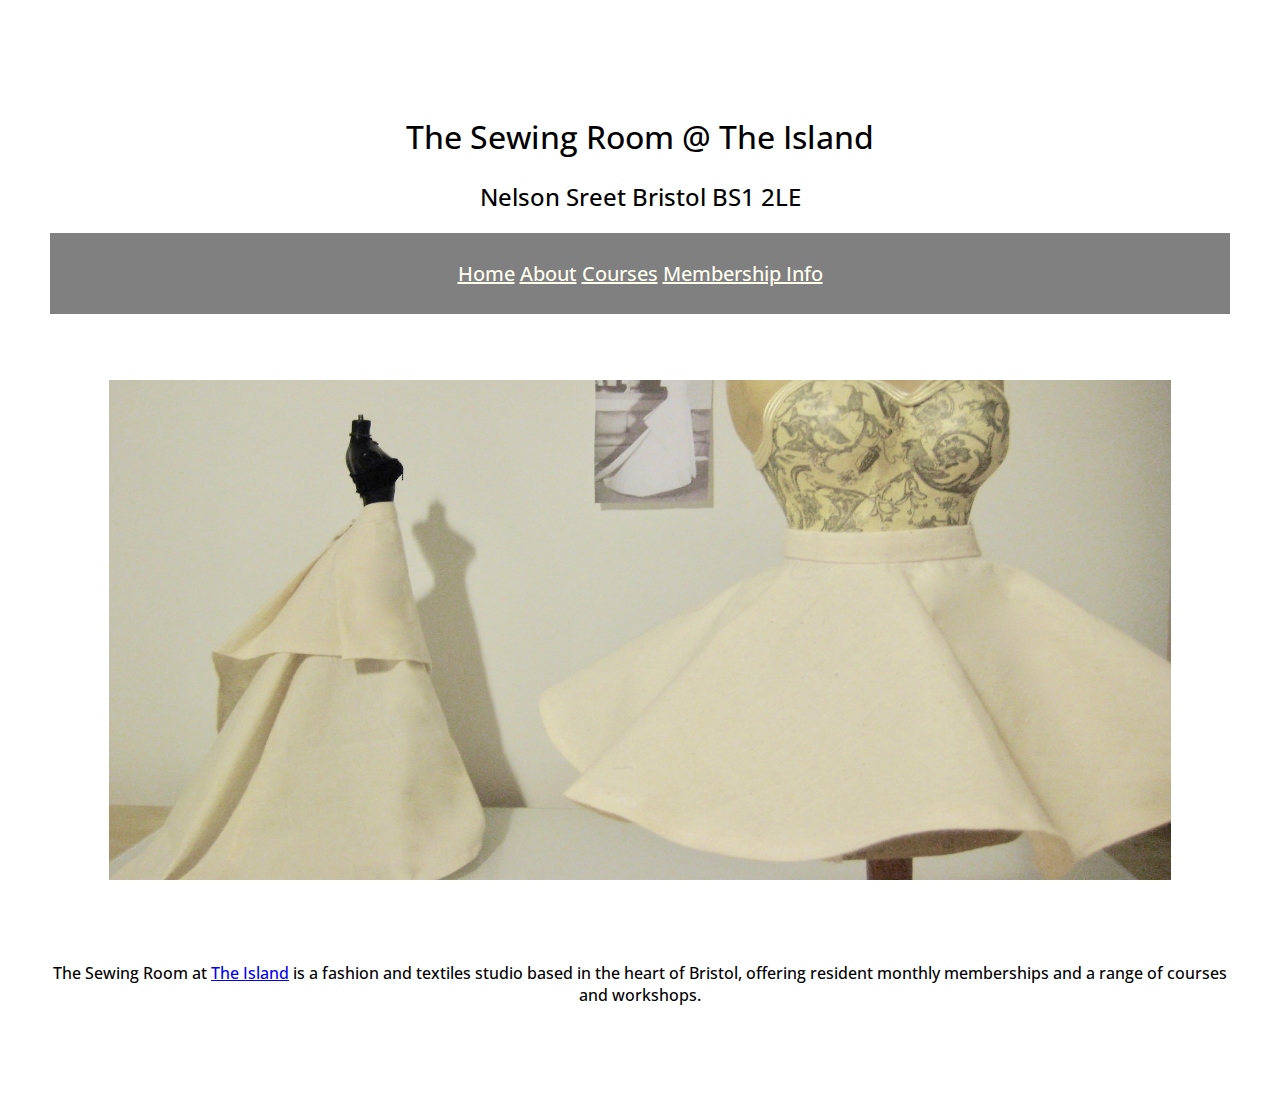
<file: index.html>
<!DOCTYPE html>
<html lang="en">
<head>
    <meta charset="UTF-8">
    <link rel="stylesheet"  href="style.css">
    <title>Welcome to The Sewing Room Bristol </title>

</head>


<body>
    <br>
    <br>

    <h1 class="h1">The Sewing Room @ The Island</h1>
        <h2>Nelson Sreet Bristol BS1  2LE <h2>


    <div class="nav">
        <br>
    <a href="index.html"class="nav" >Home</a>
    <a href="about.html"class="nav" >About</a>
    <a href="courses.html"class="nav">Courses</a>
    <a href="membership.html"class="nav">Membership Info</a>
    
    <br>
    <br>
    </div>
    <br>
    <br>

    <div>
    
    <img class="pictures"src= "images/img_standsc.jpg" alt="dress_stands " height="500">

    </div>
    <div>

    </div>    
        
    <br>
    <br>

    <div class= "intro">
        
        <p class= "small"> The Sewing Room at <a href="https://artspace.uk/venue/the-island">The Island</a> is a fashion and textiles studio based in the heart of Bristol, offering resident monthly memberships and a range of courses and workshops.</p>
    
    </div>
            
    <br> 
        <!-- <a href="about.html">about</a> -->


        <!-- <p><a href="https://artspace.uk/venue/the-island//"</p>
        <a href="">The Island</a> a studio complex, arts facility and events space, based in the Old Bridewell Police Station in Bristol city centre. -->
<!-- 
        .
    </p>
    <a href="https://wearecodenation.com/">Code Nation</a>
    <br>
<a href="https://wearecodenation.com/" target="_blank">Code Nation</a>
    <br>

    <img src= "pattern_cutting image.jpg" alt="pattern_cutting" height="800" -->

</body>

</html>
</file>
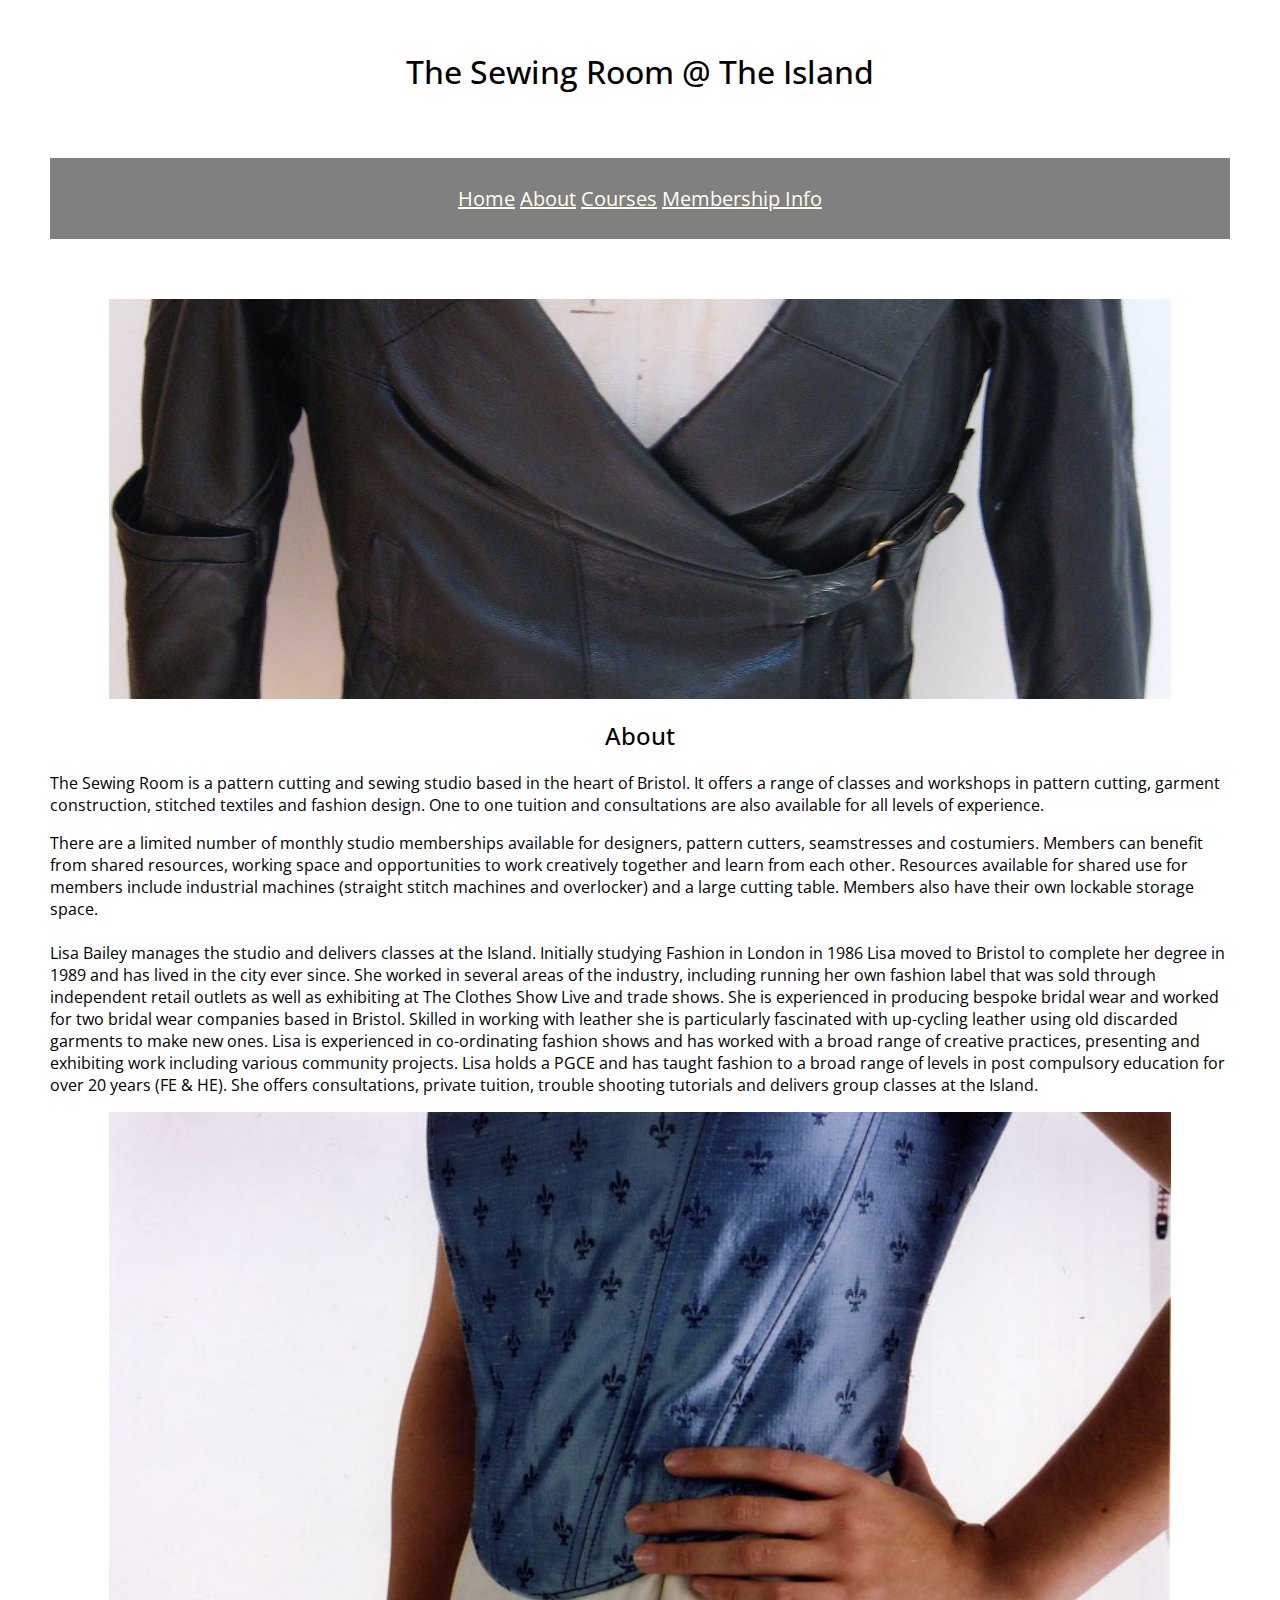
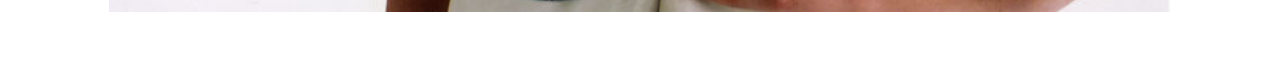
<file: about.html>
<!DOCTYPE html>
<html lang="en">
<head>
    <meta charset="UTF-8">
    <link rel="stylesheet"  href="style.css">
    <title>about</title>
</head>
<body>
    <div>

    </div>

    <h1>The Sewing Room @ The Island</h1>
<br>
<br>
<div class="nav">
    <br>
<a href="index.html"class="nav" >Home</a>
<a href="about.html"class="nav" >About</a>
<a href="courses.html"class="nav">Courses</a>
<a href="membership.html"class="nav">Membership Info</a>

<br>
<br>
</div>
<br>
<br>

<div>
    <p><img class= "pictures"src="images/img_upcycled _leather.jpg" alt= "leather jacket "
        height="400">

    </div>       
<div>

   
    
</div>

<h2>About</h2>
    <p>The Sewing Room is a pattern cutting and sewing studio based in the heart of Bristol. It offers a range of classes and workshops in pattern cutting, garment construction, stitched textiles and fashion design. One to one tuition and consultations are also available for all levels of experience.</p>

</div>

<div>
    <p>There are a limited number of monthly studio memberships available for designers, pattern cutters, seamstresses and costumiers.  Members can benefit from shared resources, working space and opportunities to work creatively together and learn from each other. Resources available for shared use for members include industrial machines (straight stitch machines and overlocker) and a large cutting table. Members also have their own lockable storage space.
<br>
<br>
     Lisa Bailey manages the studio and delivers classes at the Island. Initially studying Fashion in London in 1986 Lisa moved to Bristol to complete her degree in 1989 and has lived in the city ever since. She worked in several areas of the industry, including running her own fashion label that was sold through independent retail outlets as well as exhibiting at The Clothes Show Live and trade shows. She is experienced in producing bespoke bridal wear and worked for two bridal wear companies based in Bristol.  Skilled in working with leather she is particularly fascinated with up-cycling leather using old discarded garments to make new ones.  Lisa is experienced in co-ordinating fashion shows and has worked with a broad range of creative practices, presenting and exhibiting work including various community projects.
     Lisa holds a PGCE and has taught fashion to a broad range of levels in post compulsory education for over 20 years (FE & HE).  She offers consultations, private tuition, trouble shooting tutorials and delivers group classes at the Island.</p>

    </div>

<img class="pictures"src= "images/image_bodice.jpg" alt="silk bridal bodice " height="500">

</body>

</html>
</file>
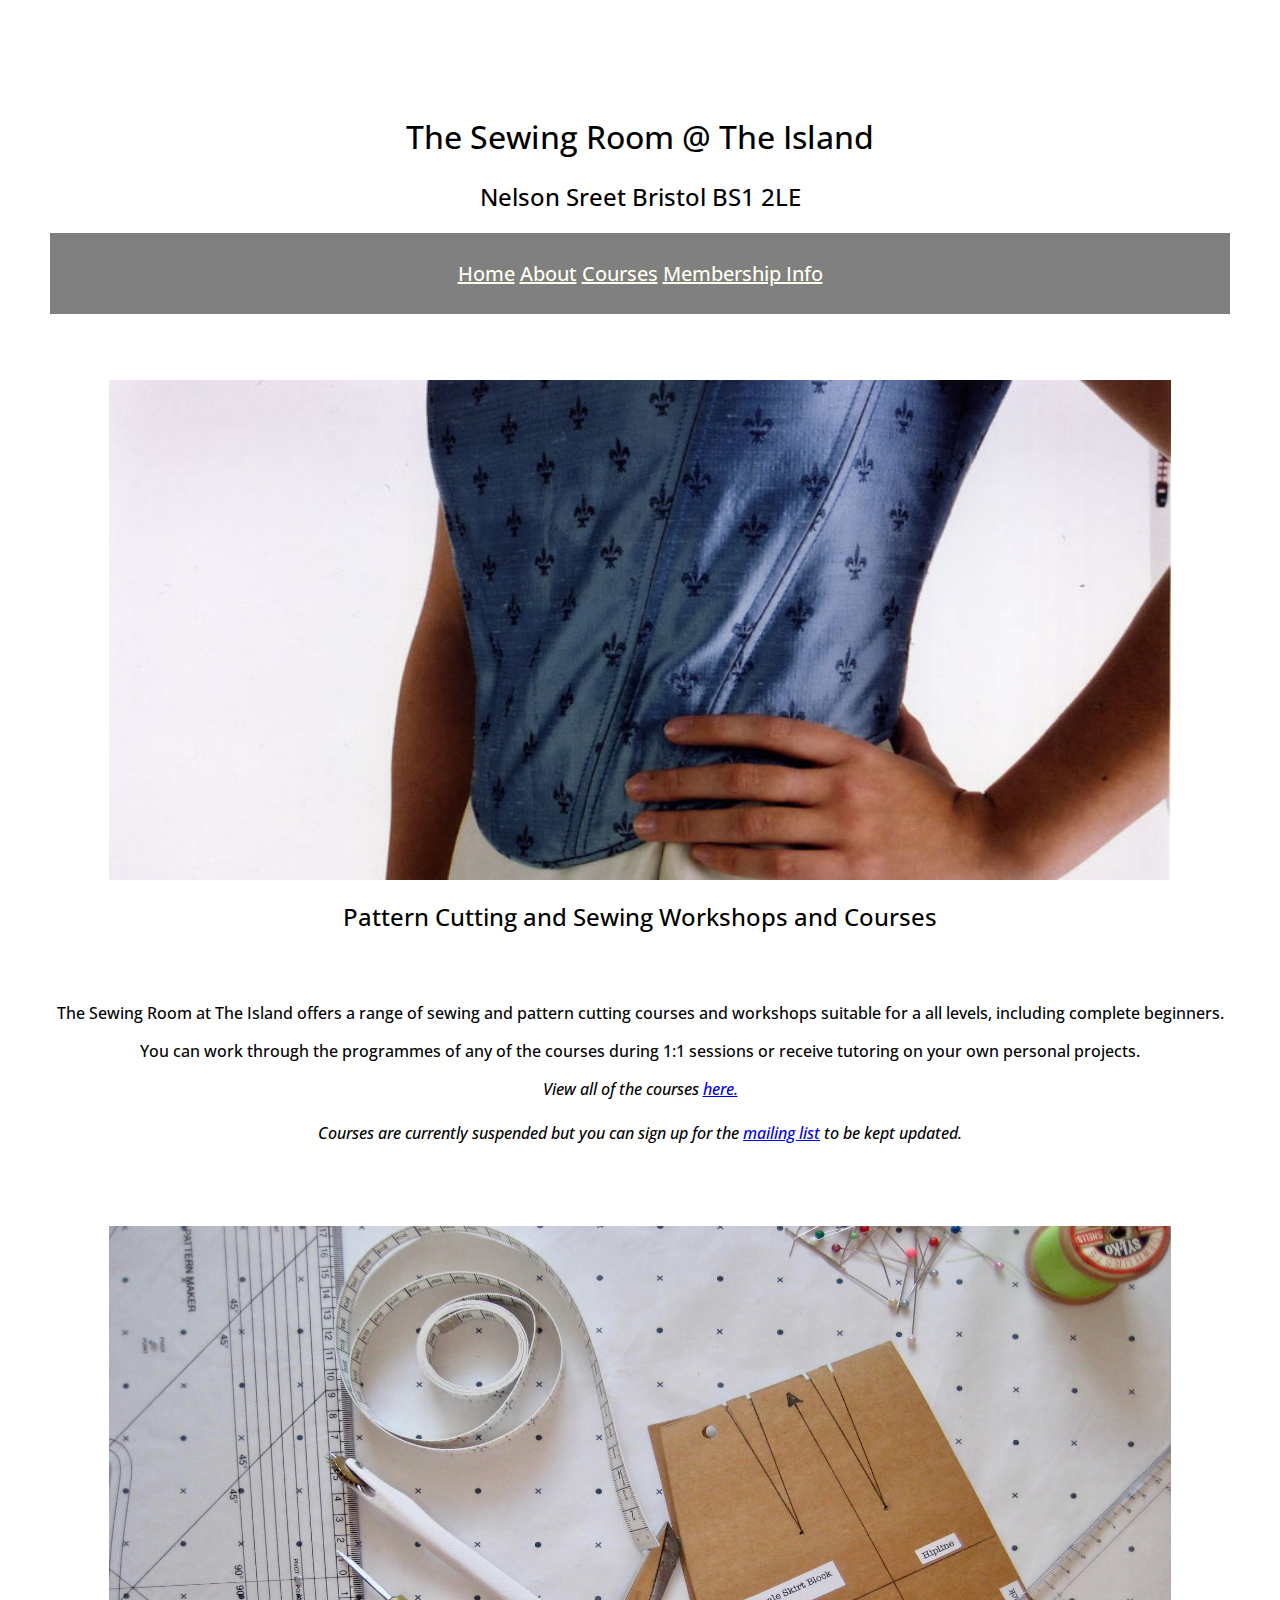
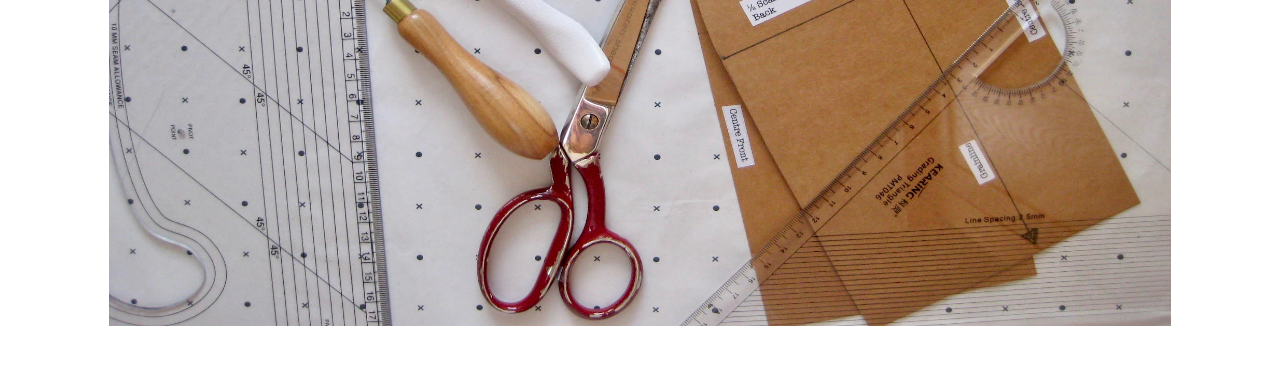
<file: courses.html>
<!DOCTYPE html>
<html lang="en">
<head>
    <meta charset="UTF-8">
    <link rel="stylesheet"  href="style.css">
    <title>courses</title>
</head>
<body>
    <br>
    <br>

    <h1 class="h1">The Sewing Room @ The Island</h1>
        <h2>Nelson Sreet Bristol BS1  2LE <h2>


    <div class="nav">
        <br>
    <a href="index.html"class="nav" >Home</a>
    <a href="about.html"class="nav" >About</a>
    <a href="courses.html"class="nav">Courses</a>
    <a href="membership.html"class="nav">Membership Info</a>
    
    <br>
    <br>
    </div>
    <br>
    <br>

    <div>
    
    <img class="pictures"src= "images/image_bodice.jpg" alt="bridal bodice" height="500">


    </div>    
    <h2>Pattern Cutting and Sewing Workshops and Courses<h2>
    <br>
    
  <p class= "small centre"> The Sewing Room at The Island offers a range of sewing and pattern cutting courses and workshops suitable for a all levels, including complete beginners. 
</p>

    <p class= "small"> You can work through the programmes of any of the courses during 1:1 sessions or receive tutoring on your own personal projects. </p>
   
    <div class= "intro">
        
        <p id="italics"  class= "small"> View all of the courses <a href="https://lisamariabailey.weebly.com/sewing.html">here.</a> 
            
            
    <br>
    <br>    
        Courses are currently suspended but you can sign up for the <a href="https://lisamariabailey.weebly.com/httpswwwweeblycomeditormainphp.html">mailing list</a> to be kept updated.</p>
    
    </div>

    <br>
    <br>

    
    <img class="pictures"src= "images/pattern_cutting.jpg" alt="pattern paper, fabric and scissors" height="700">

</body>
</html>
</file>
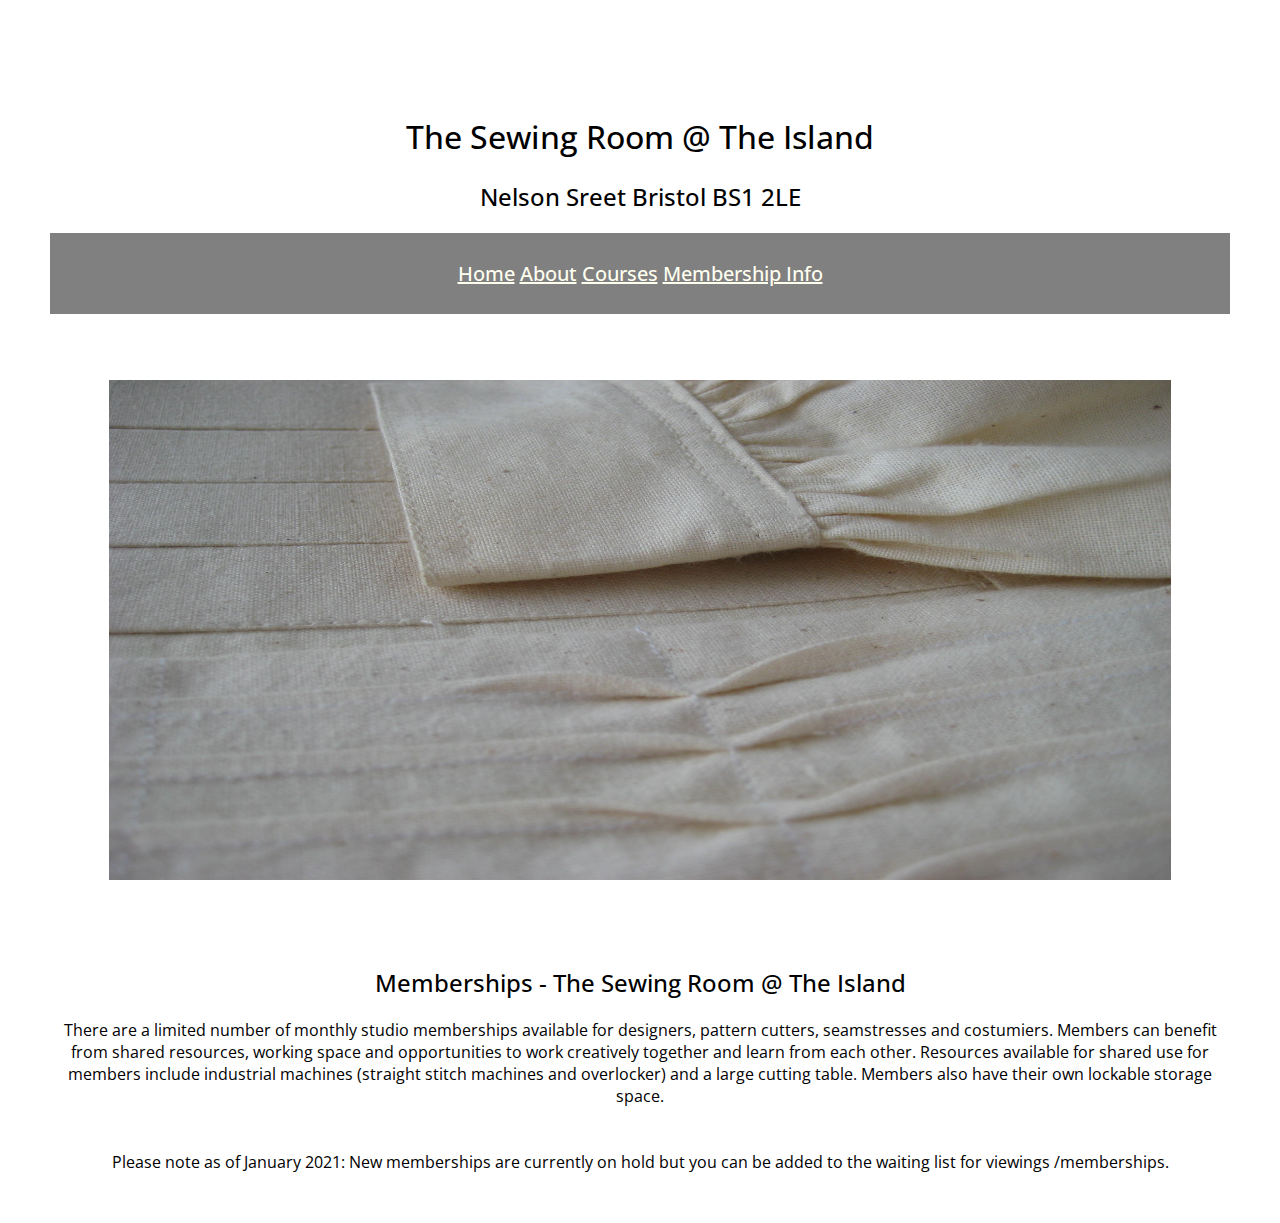
<file: membership.html>
<!DOCTYPE html>
<html lang="en">
<head>
    <meta charset="UTF-8">
    <link rel="stylesheet"  href="style.css">
    <title>Document</title>
</head>
<body>
        <br>
        <br>
    
        <h1 class="h1">The Sewing Room @ The Island</h1>
            <h2>Nelson Sreet Bristol BS1  2LE <h2>
    
    
        <div class="nav">
            <br>
        <a href="index.html"class="nav" >Home</a>
        <a href="about.html"class="nav" >About</a>
        <a href="courses.html"class="nav">Courses</a>
        <a href="membership.html"class="nav">Membership Info</a>
        
        <br>
        <br>
        </div>
        <br>
        <br>
    
        <div>
        
        <img class="pictures"src= "images/img_calico1.jpg" alt=" calico sewing samples " height="500">
    
        </div>
        <div>
    
        </div>    
            
        <br>
        <br>

   <h2> Memberships - The Sewing Room @ The Island </h2>

   <p class= "small">There are a limited number of monthly studio memberships available for designers, pattern cutters, seamstresses and costumiers.  Members can benefit from shared resources, working space and opportunities to work creatively together and learn from each other. Resources available for shared use for members include industrial machines (straight stitch machines and overlocker) and a large cutting table. Members also have their own lockable storage space. 
    <br>
    <br>
    <br>



Please note as of January 2021: New memberships are currently on hold but you can be added to the waiting list for viewings /memberships. </p>
    
</body>
</html>
</file>
<file: style.css>
@import url('https://fonts.googleapis.com/css2?family=Open+Sans+Condensed:wght@300&display=swap');


body{
    margin:50px;
    font-family: 'Open Sans Condensed', sans-serif;
}
.nav {color: ivory;
     background-color: gray;
     font-size: 20px;
     text-align: center;
     /* border-width: 0px 0px 5px 0px;
     border-style:solid;
     border-color:green */

     
   
}  
h1,h2 {
    text-align: center;
    font-family: 'Open Sans Condensed', sans-serif;;
    font-weight: 500;
}


.pictures {
    display:block;
    margin-left:auto;
    margin-right:auto;
    width:90%;
}

.small {
    font-size: 16px;
    text-align:left;
    text-align: center;

}

.intro {
    color:black;
    text-align:left;
    font-family: 'Open Sans Condensed', sans-serif;
}

.text {
    font:italic;
    margin: 20px;
    font:10px;
}

#italics {
    font-style:oblique;

}
</file>
